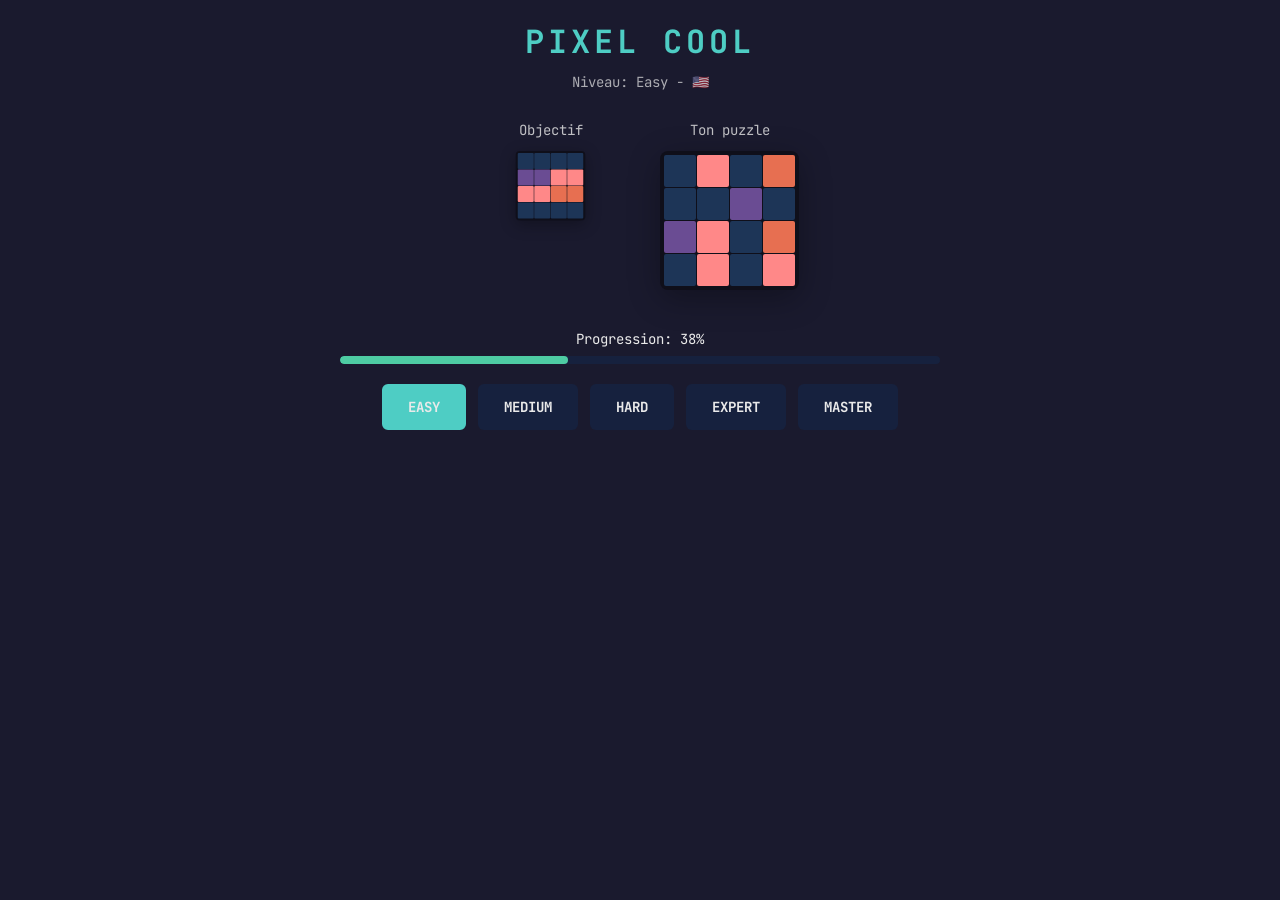
<file: index.html>
<!DOCTYPE html>
<html lang="fr">
<head>
  <meta charset="UTF-8">
  <meta name="viewport" content="width=device-width, initial-scale=1.0">
  <meta name="description" content="Un jeu de puzzle pixel art">
  <meta name="theme-color" content="#e94560">
  <meta name="apple-mobile-web-app-capable" content="yes">
  <meta name="apple-mobile-web-app-status-bar-style" content="black-translucent">
  <meta name="apple-mobile-web-app-title" content="Pixel Cool">
  <title>Pixel Cool</title>
  <link rel="manifest" href="manifest.json">
  <link href="https://fonts.googleapis.com/css2?family=JetBrains+Mono:wght@400;700&display=swap" rel="stylesheet">
  <link rel="stylesheet" href="style.css">
</head>
<body>
  <header>
    <h1>Pixel Cool</h1>
    <div class="level-indicator">Niveau: <span id="currentLevel">Easy</span> - <span id="patternName"></span></div>
  </header>

  <div class="game-container">
    <div class="mosaic-section">
      <div class="mosaic-label">Objectif</div>
      <div id="targetGrid" class="grid"></div>
    </div>
    <div class="mosaic-section">
      <div class="mosaic-label">Ton puzzle</div>
      <div id="playerGrid" class="grid"></div>
    </div>
  </div>

  <footer>
    <div class="progress-container">
      <div class="progress-label">Progression: <span id="progressText">0%</span></div>
      <div class="progress-bar">
        <div id="progressFill" class="progress-fill" style="width: 0%"></div>
      </div>
    </div>
    <div class="level-buttons">
      <button class="level-btn active" data-size="4">Easy</button>
      <button class="level-btn" data-size="8">Medium</button>
      <button class="level-btn" data-size="12">Hard</button>
      <button class="level-btn" data-size="16">Expert</button>
      <button class="level-btn" data-size="20">Master</button>
    </div>
  </footer>

  <div id="winModal" class="modal-overlay">
    <div class="modal">
      <h2>Félicitations !</h2>
      <p id="winMessage">Tu as complété le niveau Easy !</p>
      <button id="nextLevelBtn" class="modal-btn">Continuer</button>
    </div>
  </div>

  <script src="game.js"></script>
  <script>
    if ('serviceWorker' in navigator) {
      navigator.serviceWorker.register('sw.js');
    }
  </script>
</body>
</html>
</file>
<file: style.css>
* { margin: 0; padding: 0; box-sizing: border-box; }
:root {
  --bg: #1a1a2e;
  --container: #16213e;
  --accent: #4ecdc4;
  --text: #eaeaea;
  --success: #4ecca3;
  --pixel-size: 32px;
}
body {
  font-family: 'JetBrains Mono', monospace;
  background: var(--bg);
  color: var(--text);
  min-height: 100vh;
  display: flex;
  flex-direction: column;
  align-items: center;
  padding: 20px;
}
header { text-align: center; margin-bottom: 30px; }
h1 {
  font-size: 32px;
  color: var(--accent);
  margin-bottom: 10px;
  text-transform: uppercase;
  letter-spacing: 4px;
}
.level-indicator { font-size: 14px; color: var(--text); opacity: 0.7; }
.game-container {
  display: flex;
  gap: 40px;
  flex-wrap: wrap;
  justify-content: center;
  align-items: flex-start;
}
.mosaic-section { display: flex; flex-direction: column; align-items: center; }
.mosaic-label { font-size: 14px; margin-bottom: 12px; opacity: 0.8; }

.grid {
  display: grid;
  gap: 1px;
  background: #0f0f1a;
  padding: 4px;
  border-radius: 8px;
  box-shadow: 0 8px 32px rgba(0, 0, 0, 0.3);
}
.pixel {
  width: var(--pixel-size);
  height: var(--pixel-size);
  cursor: pointer;
  transition: transform 0.2s ease, box-shadow 0.2s ease;
  border-radius: 2px;
}
#targetGrid {
  transform: scale(0.5);
  transform-origin: top center;
}
#playerGrid {
  transform: scale(1);
}
.pixel:hover {
  transform: scale(1.15);
  z-index: 10;
  box-shadow: 0 0 8px rgba(255, 255, 255, 0.3);
}
.pixel.selected {
  transform: scale(1.2);
  box-shadow: 0 0 0 3px var(--accent);
  z-index: 20;
}
footer { margin-top: 40px; text-align: center; width: 100%; max-width: 600px; }
.progress-container { margin-bottom: 20px; }
.progress-label { font-size: 14px; margin-bottom: 8px; }
.progress-bar {
  height: 8px;
  background: var(--container);
  border-radius: 4px;
  overflow: hidden;
}
.progress-fill {
  height: 100%;
  background: var(--success);
  transition: width 0.3s ease;
  border-radius: 4px;
}
.level-buttons { display: flex; gap: 12px; justify-content: center; flex-wrap: wrap; }
.level-btn {
  padding: 12px 24px;
  font-family: 'JetBrains Mono', monospace;
  font-size: 14px;
  font-weight: 700;
  background: var(--container);
  color: var(--text);
  border: 2px solid transparent;
  border-radius: 6px;
  cursor: pointer;
  transition: all 0.2s ease;
  text-transform: uppercase;
}
.level-btn:hover { border-color: var(--accent); }
.level-btn.active { background: var(--accent); border-color: var(--accent); }
.modal-overlay {
  position: fixed;
  top: 0; left: 0; right: 0; bottom: 0;
  background: rgba(0, 0, 0, 0.8);
  display: flex;
  align-items: center;
  justify-content: center;
  opacity: 0;
  visibility: hidden;
  transition: all 0.3s ease;
  z-index: 100;
}
.modal-overlay.visible { opacity: 1; visibility: visible; }
.modal {
  background: var(--container);
  padding: 40px;
  border-radius: 12px;
  text-align: center;
  transform: scale(0.9);
  transition: transform 0.3s ease;
}
.modal-overlay.visible .modal { transform: scale(1); }
.modal h2 { color: var(--success); font-size: 28px; margin-bottom: 16px; }
.modal p { font-size: 16px; margin-bottom: 24px; opacity: 0.8; }
.modal-btn {
  padding: 12px 32px;
  font-family: 'JetBrains Mono', monospace;
  font-size: 14px;
  font-weight: 700;
  background: var(--accent);
  color: var(--text);
  border: none;
  border-radius: 6px;
  cursor: pointer;
  transition: transform 0.2s ease;
}
.modal-btn:hover { transform: scale(1.05); }
@media (max-width: 768px) {
  .game-container { gap: 20px; }
  :root { --pixel-size: 24px; }
  h1 { font-size: 24px; }
}
@media (max-width: 480px) {
  :root { --pixel-size: 18px; }
  .grid { padding: 2px; }
}
</file>
